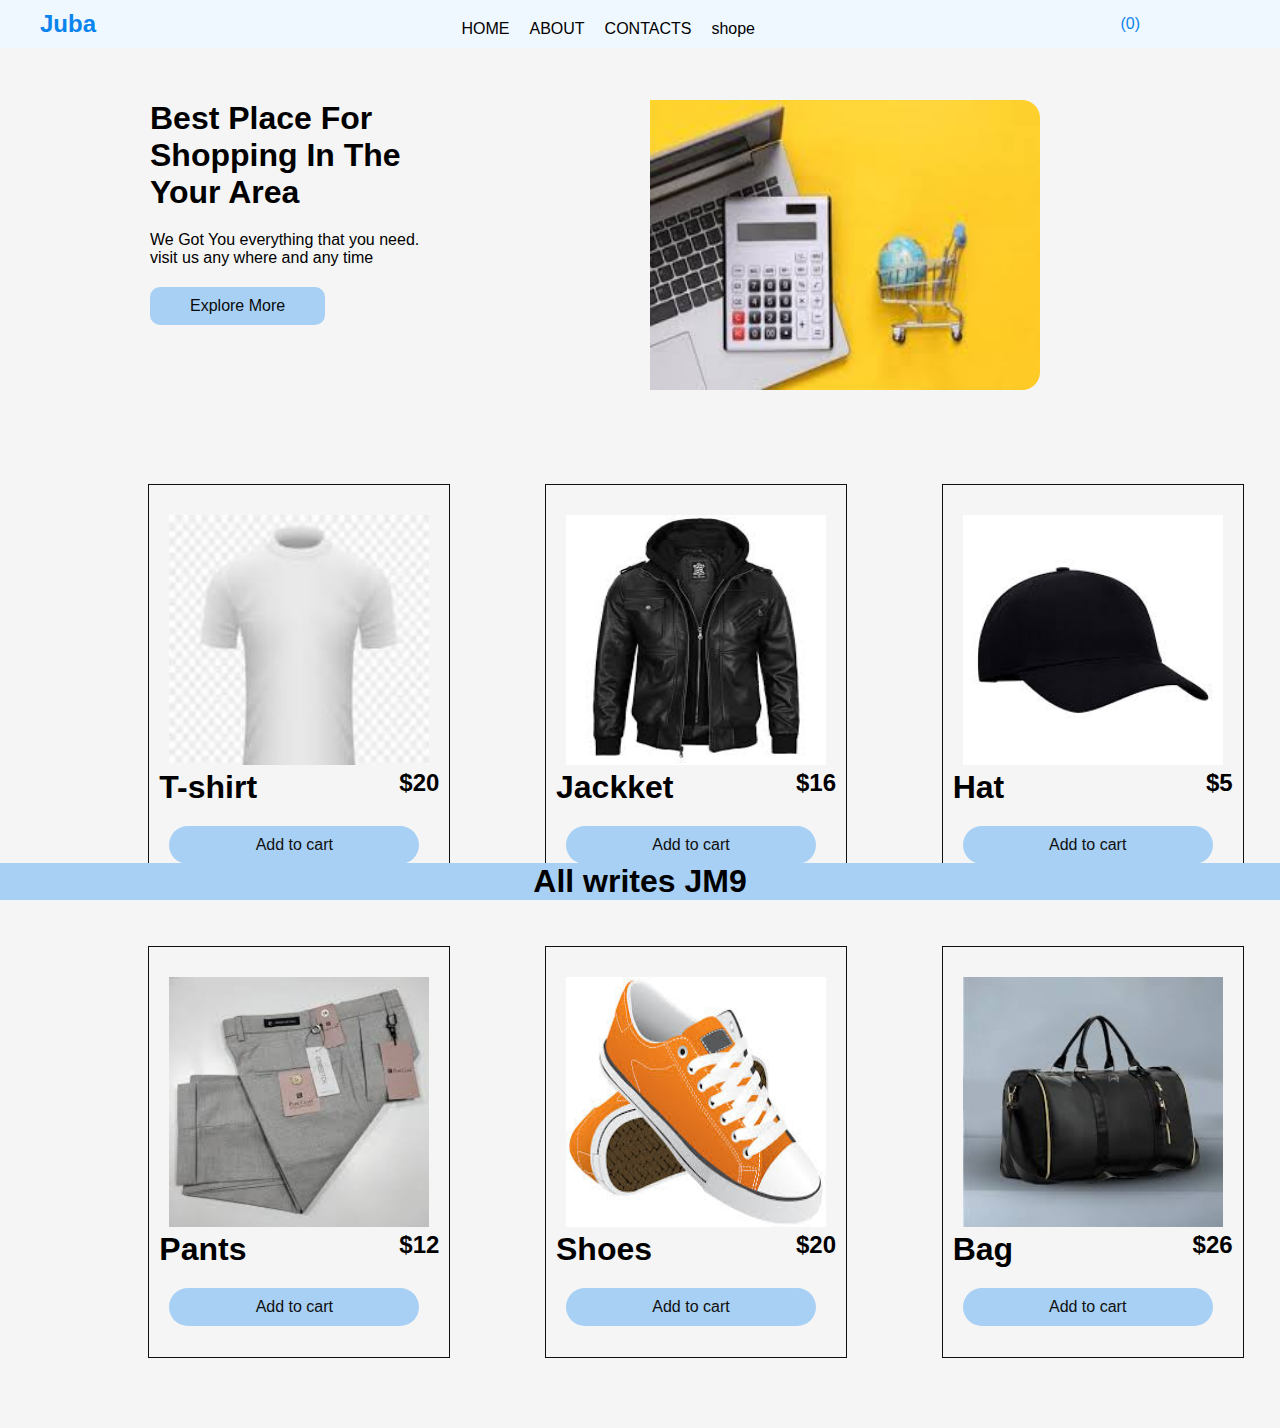
<file: index.html>
<!DOCTYPE html>
<html lang="en">
<head>
    <meta charset="UTF-8">
    <meta name="viewport" content="width=device-width, initial-scale=1.0">
    <title>Document</title>
    <link rel="stylesheet" href="style.css">
    <link rel="stylesheet" href="https://cdnjs.cloudflare.com/ajax/libs/font-awesome/6.6.0/css/all.min.css" integrity="sha512-Kc323vGBEqzTmouAECnVceyQqyqdsSiqLQISBL29aUW4U/M7pSPA/gEUZQqv1cwx4OnYxTxve5UMg5GT6L4JJg==" crossorigin="anonymous" referrerpolicy="no-referrer" />
</head>
<body>
    <div class="header">
        <div class="text-header">
        <h1>Juba</h1>
        </div>
        <ul>
            <li>HOME</li>
            <li>ABOUT</li>
            <li>CONTACTS</li>
            <li>shope</li>
        </ul>

        <div class="icons">
        <i class="fa-solid fa-cart-shopping"></i>
        <p>(0)</p>
        <i class="fa-solid fa-bars"></i>
        </div>
    </div>

    <div class="main">
        <div class="text">
        <h1>Best Place For Shopping In The Your Area</h1>
        <p>We Got You everything that you need. visit us any where and any time </p>
        <button class="explore">Explore More</button>
        </div>
        <div class="box-1">
            <img src="shopping.jpg" alt="">
        </div>
    
    </div>

        <div class="imgs">
            <!-- <div class="box-1">
                <img src="shopping.jpg" alt="">
            </div> -->
            <div class="box">
                <img src="tshirt.jpg" alt="">
                <div class="inside-text">
                <h1>T-shirt</h1>
                <h2>$20</h2>
                </div>
                <div class="inside-btn">
                    <button class="Add">Add to cart</button>
                </div>
            </div>
            <div class="box">
                <img src="jackket.jpg" alt="">
                <div class="inside-text">
                    <h1>Jackket</h1>
                    <h2>$16</h2>
                    </div>
                    <div class="inside-btn">
                        <button class="Add">Add to cart</button>
                    </div>
            </div>
            <div class="box">
                <img src="hat.jpg" alt="">
                <div class="inside-text">
                    <h1>Hat</h1>
                    <h2>$5</h2>
                    </div>
                    <div class="inside-btn">
                        <button class="Add">Add to cart</button>
                    </div>
            </div>
            <div class="box">
                <img src="trousers.jpg" alt="">
                <div class="inside-text">
                    <h1>Pants</h1>
                    <h2>$12</h2>
                    </div>
                    <div class="inside-btn">
                        <button class="Add">Add to cart</button>
                    </div>
            </div>
            <div class="box">
                <img src="shoes.jpg" alt="">
                <div class="inside-text">
                    <h1>Shoes</h1>
                    <h2>$20</h2>
                    </div>
                    <div class="inside-btn">
                        <button class="Add">Add to cart</button>
                    </div>
            </div>
            <div class="box">
                <img src="bag.jpg" alt="">
                <div class="inside-text">
                    <h1>Bag</h1>
                    <h2>$26</h2>
                    </div>
                    <div class="inside-btn">
                        <button class="Add">Add to cart</button>
                    </div>
            </div>
        </div>
    
    <!-- FOOTER -->
     <footer>
        <h1>All writes JM9</h1>
     </footer>
</body>
</html>
</file>
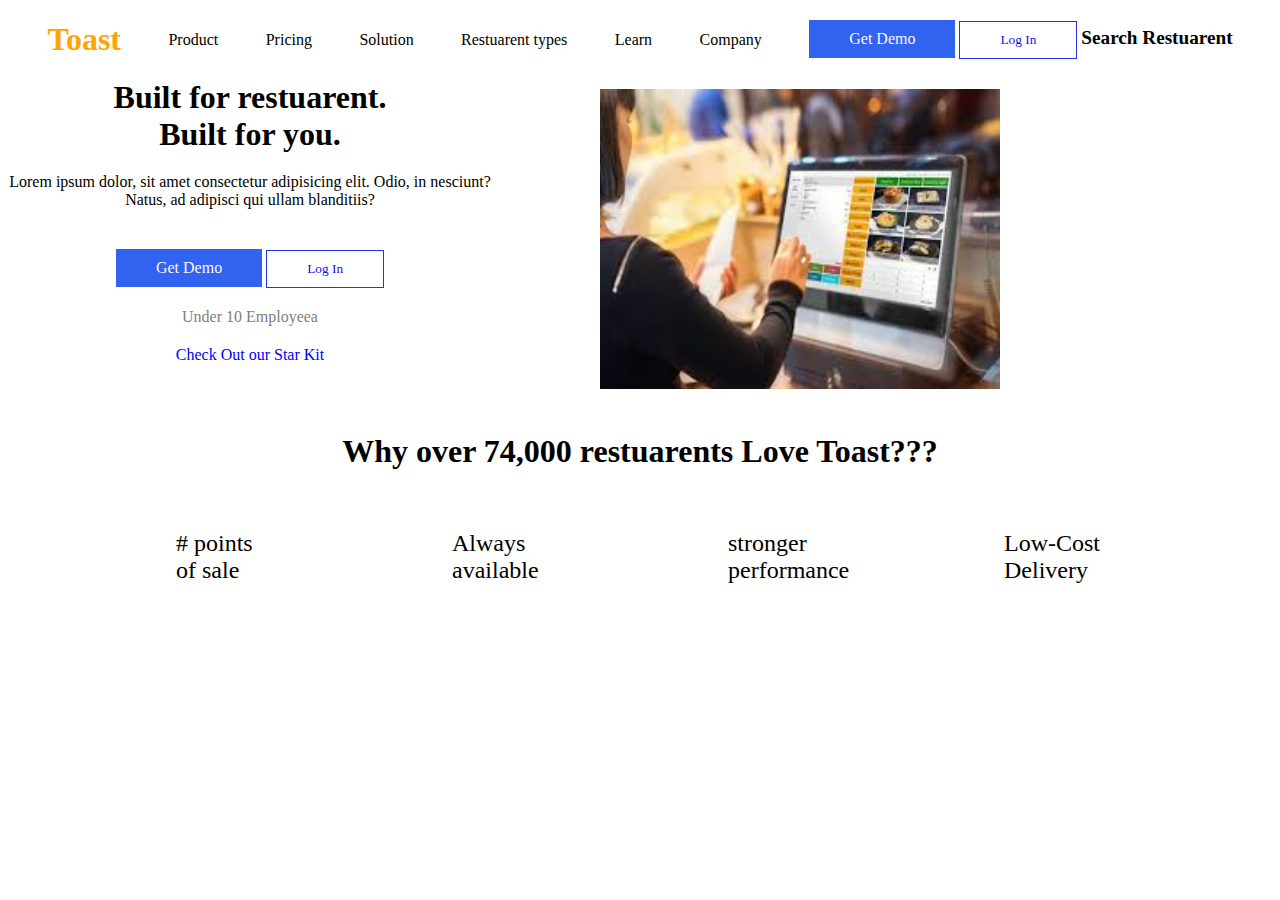
<file: assign-7/index.html>
<!DOCTYPE html>
<html lang="en">
<head>
    <meta charset="UTF-8">
    <meta name="viewport" content="width=device-width, initial-scale=1.0">
    <title>Document</title>
    <link rel="stylesheet" href="https://cdnjs.cloudflare.com/ajax/libs/font-awesome/6.6.0/css/all.min.css" integrity="sha512-Kc323vGBEqzTmouAECnVceyQqyqdsSiqLQISBL29aUW4U/M7pSPA/gEUZQqv1cwx4OnYxTxve5UMg5GT6L4JJg==" crossorigin="anonymous" referrerpolicy="no-referrer" />
     <link rel="stylesheet" href="style.css">
</head>
<body>
    <div class="header-container">
        <div class="icon">
        <i class="fa-solid fa-bread-slice"></i>
        <h1>Toast</h1>
        </div>

        <a href="#">Product</a>
        <a href="#">Pricing</a>
        <a href="#">Solution</a>
        <a href="#">Restuarent types</a>
        <a href="#">Learn</a>
        <a href="#">Company</a>

        <div class="btn-header">
            <button class="get-demo">Get Demo</button>
            <button class="Login">Log In</button>
            <button class="search">Search Restuarent</button>
        </div>
    </div>

    <main class="main">
        <div class="main-text">
        <h1>Built for restuarent.</h1>
        <h1>Built for you.</h1>
        <p>Lorem ipsum dolor, sit amet consectetur adipisicing elit. Odio, in nesciunt? Natus, ad adipisci qui ullam blanditiis?</p>
        <div class="btn-main">
        <button class="get-demo">Get Demo</button>
         <button class="Login">Log In</button>
        </div>
         <div class="text">
         <p>Under 10 Employeea</p>
         <a href="#">Check Out our Star  Kit <i class="fa-solid fa-arrow-right"></i></a>
         </div>
        </div>
        <div class="img">
            <img src="Resstuarent.jpg" alt="">
        </div>
    </main>
<div class="next">
    <h1>Why  over 74,000 restuarents Love Toast???</h1>
    <div class="question">
        <div class="icons">
        <i class="fa-solid fa-user-plus"></i>
        <p># points of sale</p>
        </div>
        <div class="icons">
            <i class="fa-solid fa-computer"></i>
            <p>Always available</p>
        </div>
        <div class="icons">
            <i class="fa-solid fa-chart-line"></i>
            <p>stronger performance</p>
            </div>
        <div class="icons">
            <i class="fa-solid fa-motorcycle"></i>
            <p>Low-Cost Delivery</p>
            </div>
    </div>
</div>
</body>
</html>
</file>
<file: style.css>
*{
    padding: 0;
    margin: 0;
    font-family: 'Segoe UI', Tahoma, Geneva, Verdana, sans-serif;
}
body{
    background-color: whitesmoke;
    height: 100%;
}
.header{
    position: fixed;
    top: 0;
    display: flex;
    background-color: aliceblue;
    width: 100%;
    padding: 10px 0;
    justify-content: space-between;
}
.header ul{
    padding-top: 10px;
    display: flex;
    gap: 20px;
    list-style: none;
    justify-content: center;
}
.header ul li:hover{
    color: blue;
}
.header h1{
    font-size: 1.5em;
    color: rgb(12, 132, 237);
    padding-left: 40px;
}
.icons{
    padding-top: 10px;
    display: flex;
    padding-right: 90px;

}
.icons i{
    font-size: 2em;
    color: rgb(12, 132, 237);
}
.icons p{
    font-size: 1em;
    margin-top: -5px;
    padding-right: 50px;
    color: rgb(12, 132, 237);

}
.main{
    display: flex;
    /* height: 100vh; */
    padding-top: 100px;
}
.box-1 img{
    width: 390px;
    height: 290px;
    border-radius: 18px;
    padding-left: 200px;
}

.text{
    padding-left: 150px;
}
.text h1{
    font-size: 2em;
    color: black;
    width: 300px;
}
.text p{
    padding-top: 20px;
    width: 300px;
}
button{
    margin-top: 20px;
}
.explore{
    background-color: transparent;
    padding: 10px 40px;
    color: rgb(10, 10, 10);
    font-size: 1em;
    border: none ;
    background-color:  rgb(167, 208, 244);
    border-radius: 10px;
}
.imgs{
    display: grid;
    grid-template-columns: 100px 100px 100px;
    justify-content: space-around;
    padding-top: 40px;
    padding-right: 90px;
    padding-bottom: 70px;
    /* padding-left: 300px; */
}
/* .box-1 img{
    width: 350px;
    height: 200px;
    border-radius: 18px;
} */
.box{
    padding-top: 50px;
    border: 1px solid rgb(17, 17, 17);
    width: 300px;
    height: 360px;
    margin-top: 50px;

    
}

.box img:hover{
    transform: scale(1.1);
}
.box img{
    width: 260px;
    height: 250px;
    margin-top: -20px;
    padding-left: 20px;
}
.inside-text{
    display: flex;
    justify-content: space-between;
    
}
.inside-text h1{
    padding-left: 10px;
}
.inside-text h2{
    padding-right: 10px;
}
.inside-btn{
    /* padding-top: 10px; */
    padding-left: 20px;
    
}
.Add{
    background-color: transparent;
    padding: 10px 40px;
    color: rgb(15, 15, 15);
    font-size: 1em;
    border: none ;
    background-color:  rgb(167, 208, 244);
    width: 250px;
    border-radius: 20px;
}

footer{
    position: fixed;
    bottom: 0;
    width: 100%;
    background-color:  rgb(167, 208, 244);
    /* padding-top: 20px; */
    /* margin-top: 20px; */
}
footer h1{
    text-align: center;
}
</file>
<file: assign-7/style.css>
*{
    padding: 0;
    margin: 0;
    font-family: 'Times New Roman', Times, serif;
}

.header-container{
    display: flex;
    justify-content: space-evenly;
    align-items: center;
    gap: 20px;
}
.icon{
    display: flex;
}
.icon i{
    color: orange;
    font-size: 2em;
    padding-top: 20px;
}
.icon h1{
    color: orange;
    font-size: 2em;
    padding-top: 20px;
    padding-left: 20px;
    /* padding-right: 100px; */
}
a{
    text-decoration: none;
    color: inherit;
}
.header-container a{
    padding-top: 20px;
    
}

.btn-header{
    padding-top: 20px;
    padding-right: 20px;
}
.get-demo{
    background-color: transparent;
    padding: 10px 40px;
    color: rgb(249, 247, 247);
    font-size: 1em;
    border: none ;
    background-color:   rgb(50, 98, 240);
}
.Login{
    background-color: transparent;
    border: 1px solid rgb(38, 48, 244);
    padding: 10px 40px;
    color: rgb(20, 12, 237);
    /* box-shadow: 3px 3px 10px rgb(41, 67, 2); */
}
.search{
    background-color: transparent;
    /* padding: 20px 40px; */
    color: black;
    font-size: 1.2em;
    border: none;
    font-weight: 700;
}
.main{
    display: flex;
}
 .main-text{
    text-align: center;
    padding-top: 20px;

 }
.main-text p {
    width: 500px;
    padding-top: 20px;
}
.text p{
    color: gray;
    padding-bottom: 20px;
}
.text a{
    color: blue;
    padding-top: 20px;
}
.btn-main{
    margin-top: 40px;
}
.img img{
    width: 400px;
    height: 300px;
    padding-top: 30px;
    padding-left: 100px;
}
.next{
    padding-top: 40px;    
}
.next h1{
    text-align: center;
    font-size: 2em;
}
.question{
    /* padding-left: 150px; */
    padding-top: 40px;
    display: grid;
    grid-template-columns: 100px 100px 100px 100px;
    justify-content: space-evenly;
}
.question i{
    font-size: 2em;
    color: blue;
}
.question p{
    padding-top: 20px;
    font-size: 1.5em;
}
</file>
